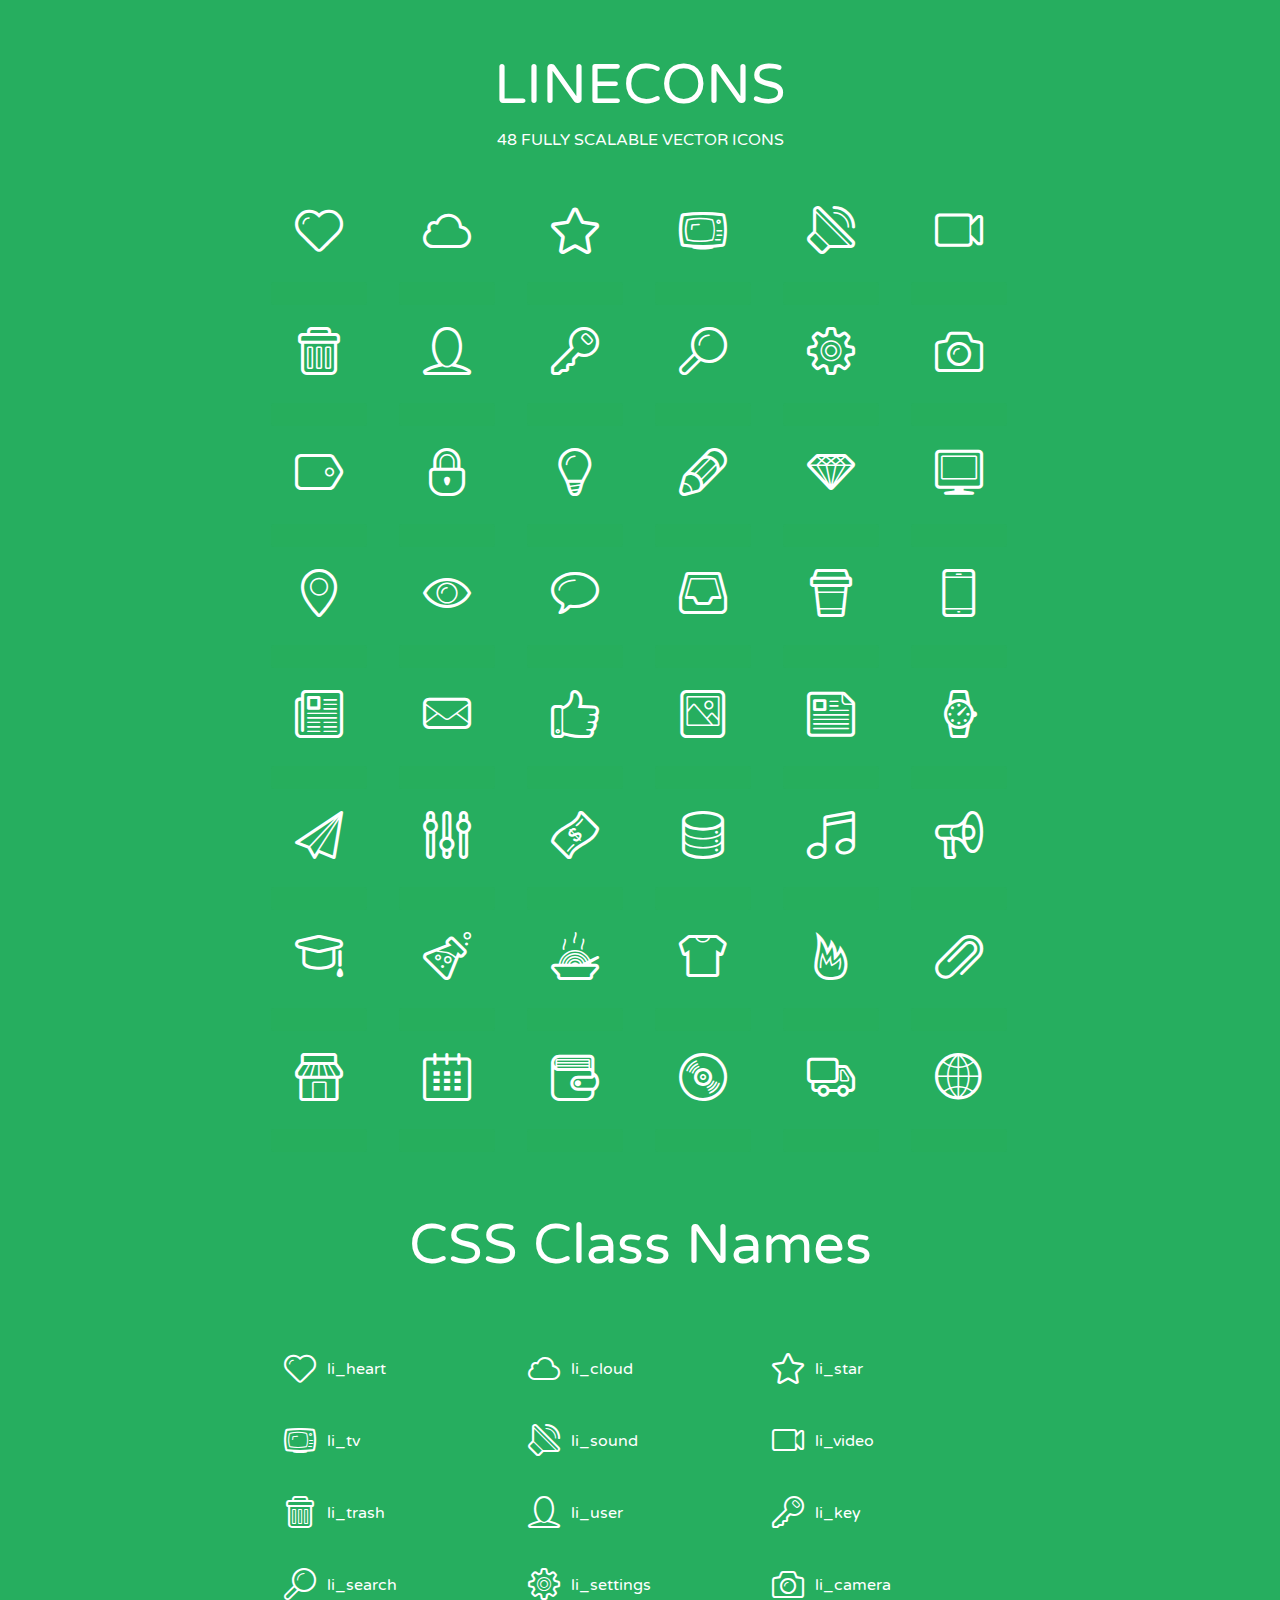
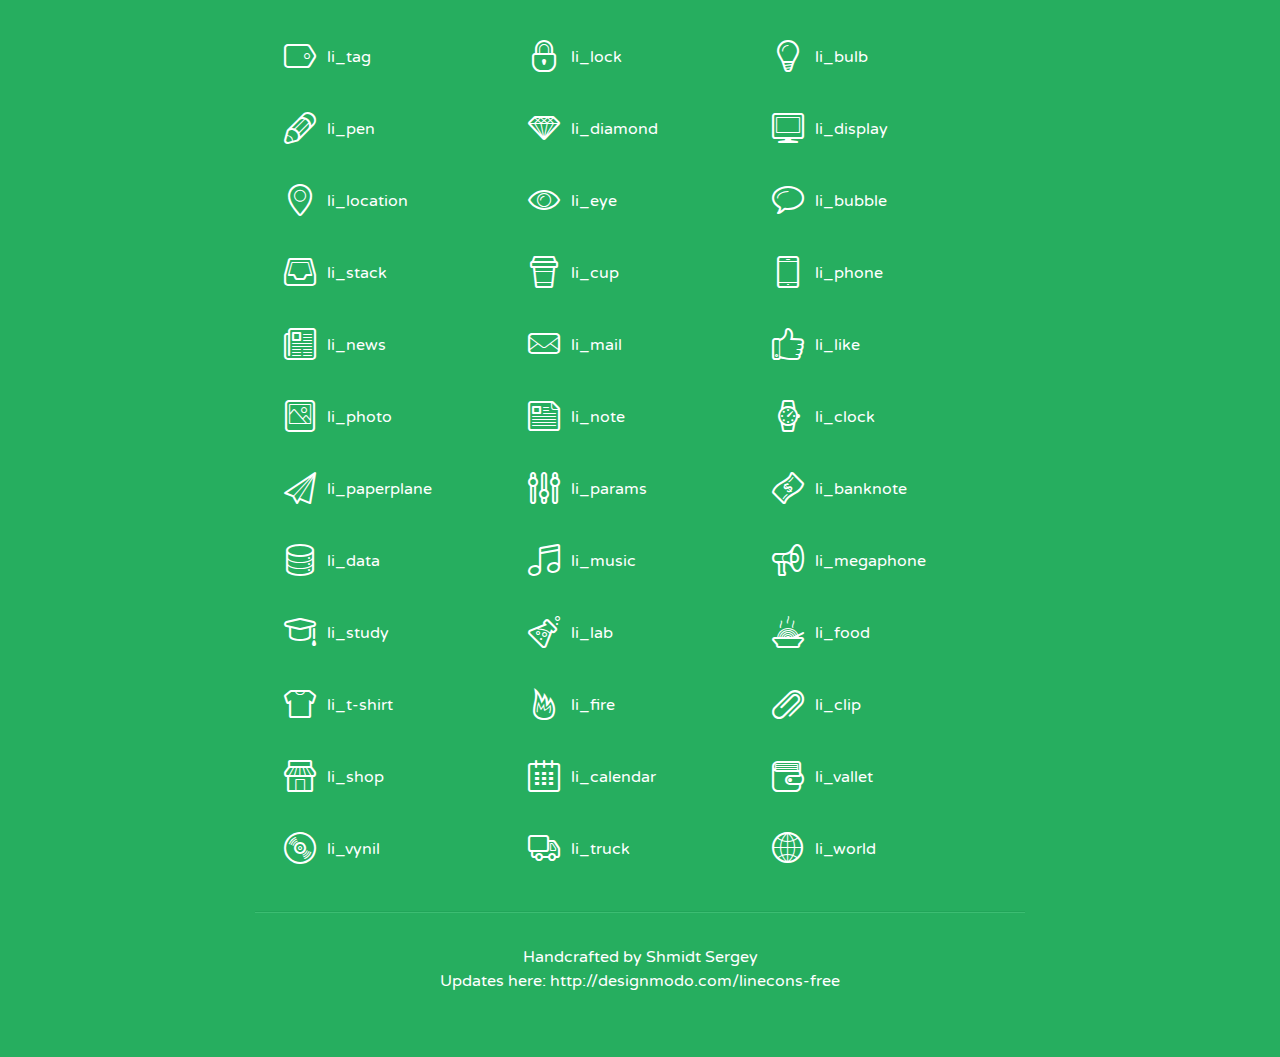
<file: assets/lineicons/index.html>
<!doctype html>
<html>
<head>
<title>LINECONS - 48 Fully Scalable Vector Icons</title>
<link rel="stylesheet" href="style.css" />
<link href='http://fonts.googleapis.com/css?family=Varela+Round' rel='stylesheet' type='text/css'>
<!--[if lte IE 7]><script src="lte-ie7.js"></script><![endif]-->

<!-- 

Thanks http://icomoon.io/app/ for amazing service!

-->


<style>
	section, header, footer {display: block;}
	body {
		font-family: 'Varela Round', sans-serif;
		color: #333333;
		line-height: 1.5;
		font-size: 16px;
		background:#26ae5f;
		color:white;
		-moz-text-shadow: 0 1px 1px rgba(0, 0, 0, 0.21);
		-webkit-text-shadow: 0 1px 1px rgba(0, 0, 0, 0.21);
	}
	* {
		-moz-box-sizing: border-box;
		-webkit-box-sizing: border-box;
		box-sizing: border-box;
		margin: 0;
		padding: 0;
	}
	.glyph {
		float: left;
		text-align: center;
		padding: .5em;
		margin: 0 .5em;
		width: 7em;
		border-radius: .375em;
		top:0;
		position:relative;
		-webkit-transition:0.2s ease-in;
		-o-transition:0.2s ease-in;
		-moz-transition:0.2s ease-in;
		-ie-transition:0.2s ease-in;
		transition:0.2s ease-in;
	}
	.glyph input {
		width: 100%;
		text-align: center;
		font-family: consolas, monospace;
		border-radius:3px;
		border:none;
		padding:4px;
		background:#26AE5C;
		color:#26AE5C;
		-webkit-transition:0.2s ease-in;
		-o-transition:0.2s ease-in;
		-moz-transition:0.2s ease-in;
		-ie-transition:0.2s ease-in;
		transition:0.2s ease-in;
	}
	.glyph:hover input {
		background:#26ae5f;
		padding:4px;
		color:#ffffff;
	}
	.glyph:hover {
		-webkit-transition: all 0.5s ease-out;
		background:#222821;
		color:#fff;
		text-shadow: none;
		-moz-text-shadow: none;
		-webkit-text-shadow: none;
		top:-5px;
		position:relative;
	}
	.glyph input, .mtm {
		margin-top: .75em;
	}
	.w-main {
		width: 770px;
		text-align:center;
	}
	.centered {
		margin-left: auto;
		margin-right: auto;
	}
	.fs1 {
		font-size: 3em;
	}
	header {
		margin: 2em 0;
		padding-bottom: .5em;
	}
	header h1 {
		font-size: 3.5em;
		font-weight: normal;
	}
	.clearfix:before, .clearfix:after { content: ""; display: table; }
	.clearfix:after, .clear { clear: both; }
	footer {
		margin: 2em 0;
		padding: 2em 0;
		border-top: 1px solid rgb(60, 189, 114);
		box-shadow: 0 -1px rgb(33, 165, 89);
	}
	a, a:visited {
		color: #ffffff; text-decoration:none;
	}
	a:hover, a:focus {color: #222821; text-decoration:none;}
	.box1 {
		display: inline-block;
		width: 14em;
		padding: .25em .5em;
		margin: .5em 1em .5em 0;
		text-align:left;
		
	}
	.box1 span { 
		font-size:2em;
		position: relative;
		top: 0.25em;
		margin-right: 0.1em;
	}
</style>
</head>
<body>
	<div class="w-main centered">
	<section class="mtm clearfix" id="glyphs">
	<header>
		<h1>LINECONS</h1>
		<p>48 FULLY SCALABLE VECTOR ICONS</p>
	</header>
	<div class="glyph">
		<div class="fs1" aria-hidden="true" data-icon="&#xe000;"></div>
		<input type="text" readonly="readonly" value="&amp;#xe000;" />
	</div>
	<div class="glyph">
		<div class="fs1" aria-hidden="true" data-icon="&#xe001;"></div>
		<input type="text" readonly="readonly" value="&amp;#xe001;" />
	</div>
	<div class="glyph">
		<div class="fs1" aria-hidden="true" data-icon="&#xe002;"></div>
		<input type="text" readonly="readonly" value="&amp;#xe002;" />
	</div>
	<div class="glyph">
		<div class="fs1" aria-hidden="true" data-icon="&#xe003;"></div>
		<input type="text" readonly="readonly" value="&amp;#xe003;" />
	</div>
	<div class="glyph">
		<div class="fs1" aria-hidden="true" data-icon="&#xe004;"></div>
		<input type="text" readonly="readonly" value="&amp;#xe004;" />
	</div>
	<div class="glyph">
		<div class="fs1" aria-hidden="true" data-icon="&#xe005;"></div>
		<input type="text" readonly="readonly" value="&amp;#xe005;" />
	</div>
	<div class="glyph">
		<div class="fs1" aria-hidden="true" data-icon="&#xe006;"></div>
		<input type="text" readonly="readonly" value="&amp;#xe006;" />
	</div>
	<div class="glyph">
		<div class="fs1" aria-hidden="true" data-icon="&#xe007;"></div>
		<input type="text" readonly="readonly" value="&amp;#xe007;" />
	</div>
	<div class="glyph">
		<div class="fs1" aria-hidden="true" data-icon="&#xe008;"></div>
		<input type="text" readonly="readonly" value="&amp;#xe008;" />
	</div>
	<div class="glyph">
		<div class="fs1" aria-hidden="true" data-icon="&#xe009;"></div>
		<input type="text" readonly="readonly" value="&amp;#xe009;" />
	</div>
	<div class="glyph">
		<div class="fs1" aria-hidden="true" data-icon="&#xe00a;"></div>
		<input type="text" readonly="readonly" value="&amp;#xe00a;" />
	</div>
	<div class="glyph">
		<div class="fs1" aria-hidden="true" data-icon="&#xe00b;"></div>
		<input type="text" readonly="readonly" value="&amp;#xe00b;" />
	</div>
	<div class="glyph">
		<div class="fs1" aria-hidden="true" data-icon="&#xe00c;"></div>
		<input type="text" readonly="readonly" value="&amp;#xe00c;" />
	</div>
	<div class="glyph">
		<div class="fs1" aria-hidden="true" data-icon="&#xe00d;"></div>
		<input type="text" readonly="readonly" value="&amp;#xe00d;" />
	</div>
	<div class="glyph">
		<div class="fs1" aria-hidden="true" data-icon="&#xe00e;"></div>
		<input type="text" readonly="readonly" value="&amp;#xe00e;" />
	</div>
	<div class="glyph">
		<div class="fs1" aria-hidden="true" data-icon="&#xe00f;"></div>
		<input type="text" readonly="readonly" value="&amp;#xe00f;" />
	</div>
	<div class="glyph">
		<div class="fs1" aria-hidden="true" data-icon="&#xe010;"></div>
		<input type="text" readonly="readonly" value="&amp;#xe010;" />
	</div>
	<div class="glyph">
		<div class="fs1" aria-hidden="true" data-icon="&#xe011;"></div>
		<input type="text" readonly="readonly" value="&amp;#xe011;" />
	</div>
	<div class="glyph">
		<div class="fs1" aria-hidden="true" data-icon="&#xe012;"></div>
		<input type="text" readonly="readonly" value="&amp;#xe012;" />
	</div>
	<div class="glyph">
		<div class="fs1" aria-hidden="true" data-icon="&#xe013;"></div>
		<input type="text" readonly="readonly" value="&amp;#xe013;" />
	</div>
	<div class="glyph">
		<div class="fs1" aria-hidden="true" data-icon="&#xe014;"></div>
		<input type="text" readonly="readonly" value="&amp;#xe014;" />
	</div>
	<div class="glyph">
		<div class="fs1" aria-hidden="true" data-icon="&#xe015;"></div>
		<input type="text" readonly="readonly" value="&amp;#xe015;" />
	</div>
	<div class="glyph">
		<div class="fs1" aria-hidden="true" data-icon="&#xe016;"></div>
		<input type="text" readonly="readonly" value="&amp;#xe016;" />
	</div>
	<div class="glyph">
		<div class="fs1" aria-hidden="true" data-icon="&#xe017;"></div>
		<input type="text" readonly="readonly" value="&amp;#xe017;" />
	</div>
	<div class="glyph">
		<div class="fs1" aria-hidden="true" data-icon="&#xe018;"></div>
		<input type="text" readonly="readonly" value="&amp;#xe018;" />
	</div>
	<div class="glyph">
		<div class="fs1" aria-hidden="true" data-icon="&#xe019;"></div>
		<input type="text" readonly="readonly" value="&amp;#xe019;" />
	</div>
	<div class="glyph">
		<div class="fs1" aria-hidden="true" data-icon="&#xe01a;"></div>
		<input type="text" readonly="readonly" value="&amp;#xe01a;" />
	</div>
	<div class="glyph">
		<div class="fs1" aria-hidden="true" data-icon="&#xe01b;"></div>
		<input type="text" readonly="readonly" value="&amp;#xe01b;" />
	</div>
	<div class="glyph">
		<div class="fs1" aria-hidden="true" data-icon="&#xe01c;"></div>
		<input type="text" readonly="readonly" value="&amp;#xe01c;" />
	</div>
	<div class="glyph">
		<div class="fs1" aria-hidden="true" data-icon="&#xe01d;"></div>
		<input type="text" readonly="readonly" value="&amp;#xe01d;" />
	</div>
	<div class="glyph">
		<div class="fs1" aria-hidden="true" data-icon="&#xe01e;"></div>
		<input type="text" readonly="readonly" value="&amp;#xe01e;" />
	</div>
	<div class="glyph">
		<div class="fs1" aria-hidden="true" data-icon="&#xe01f;"></div>
		<input type="text" readonly="readonly" value="&amp;#xe01f;" />
	</div>
	<div class="glyph">
		<div class="fs1" aria-hidden="true" data-icon="&#xe020;"></div>
		<input type="text" readonly="readonly" value="&amp;#xe020;" />
	</div>
	<div class="glyph">
		<div class="fs1" aria-hidden="true" data-icon="&#xe021;"></div>
		<input type="text" readonly="readonly" value="&amp;#xe021;" />
	</div>
	<div class="glyph">
		<div class="fs1" aria-hidden="true" data-icon="&#xe022;"></div>
		<input type="text" readonly="readonly" value="&amp;#xe022;" />
	</div>
	<div class="glyph">
		<div class="fs1" aria-hidden="true" data-icon="&#xe023;"></div>
		<input type="text" readonly="readonly" value="&amp;#xe023;" />
	</div>
	<div class="glyph">
		<div class="fs1" aria-hidden="true" data-icon="&#xe024;"></div>
		<input type="text" readonly="readonly" value="&amp;#xe024;" />
	</div>
	<div class="glyph">
		<div class="fs1" aria-hidden="true" data-icon="&#xe025;"></div>
		<input type="text" readonly="readonly" value="&amp;#xe025;" />
	</div>
	<div class="glyph">
		<div class="fs1" aria-hidden="true" data-icon="&#xe026;"></div>
		<input type="text" readonly="readonly" value="&amp;#xe026;" />
	</div>
	<div class="glyph">
		<div class="fs1" aria-hidden="true" data-icon="&#xe027;"></div>
		<input type="text" readonly="readonly" value="&amp;#xe027;" />
	</div>
	<div class="glyph">
		<div class="fs1" aria-hidden="true" data-icon="&#xe028;"></div>
		<input type="text" readonly="readonly" value="&amp;#xe028;" />
	</div>
	<div class="glyph">
		<div class="fs1" aria-hidden="true" data-icon="&#xe029;"></div>
		<input type="text" readonly="readonly" value="&amp;#xe029;" />
	</div>
	<div class="glyph">
		<div class="fs1" aria-hidden="true" data-icon="&#xe02a;"></div>
		<input type="text" readonly="readonly" value="&amp;#xe02a;" />
	</div>
	<div class="glyph">
		<div class="fs1" aria-hidden="true" data-icon="&#xe02b;"></div>
		<input type="text" readonly="readonly" value="&amp;#xe02b;" />
	</div>
	<div class="glyph">
		<div class="fs1" aria-hidden="true" data-icon="&#xe02c;"></div>
		<input type="text" readonly="readonly" value="&amp;#xe02c;" />
	</div>
	<div class="glyph">
		<div class="fs1" aria-hidden="true" data-icon="&#xe02d;"></div>
		<input type="text" readonly="readonly" value="&amp;#xe02d;" />
	</div>
	<div class="glyph">
		<div class="fs1" aria-hidden="true" data-icon="&#xe02e;"></div>
		<input type="text" readonly="readonly" value="&amp;#xe02e;" />
	</div>
	<div class="glyph">
		<div class="fs1" aria-hidden="true" data-icon="&#xe02f;"></div>
		<input type="text" readonly="readonly" value="&amp;#xe02f;" />
	</div>
	</section>
	<div class="clear"></div>
	<section class="mtm clearfix" id="glyphs">
	<header>
		<h1>CSS Class Names</h1>
	</header>
	<span class="box1">
		<span aria-hidden="true" class="li_heart"></span>
		&nbsp;li_heart
	</span>
	<span class="box1">
		<span aria-hidden="true" class="li_cloud"></span>
		&nbsp;li_cloud
	</span>
	<span class="box1">
		<span aria-hidden="true" class="li_star"></span>
		&nbsp;li_star
	</span>
	<span class="box1">
		<span aria-hidden="true" class="li_tv"></span>
		&nbsp;li_tv
	</span>
	<span class="box1">
		<span aria-hidden="true" class="li_sound"></span>
		&nbsp;li_sound
	</span>
	<span class="box1">
		<span aria-hidden="true" class="li_video"></span>
		&nbsp;li_video
	</span>
	<span class="box1">
		<span aria-hidden="true" class="li_trash"></span>
		&nbsp;li_trash
	</span>
	<span class="box1">
		<span aria-hidden="true" class="li_user"></span>
		&nbsp;li_user
	</span>
	<span class="box1">
		<span aria-hidden="true" class="li_key"></span>
		&nbsp;li_key
	</span>
	<span class="box1">
		<span aria-hidden="true" class="li_search"></span>
		&nbsp;li_search
	</span>
	<span class="box1">
		<span aria-hidden="true" class="li_settings"></span>
		&nbsp;li_settings
	</span>
	<span class="box1">
		<span aria-hidden="true" class="li_camera"></span>
		&nbsp;li_camera
	</span>
	<span class="box1">
		<span aria-hidden="true" class="li_tag"></span>
		&nbsp;li_tag
	</span>
	<span class="box1">
		<span aria-hidden="true" class="li_lock"></span>
		&nbsp;li_lock
	</span>
	<span class="box1">
		<span aria-hidden="true" class="li_bulb"></span>
		&nbsp;li_bulb
	</span>
	<span class="box1">
		<span aria-hidden="true" class="li_pen"></span>
		&nbsp;li_pen
	</span>
	<span class="box1">
		<span aria-hidden="true" class="li_diamond"></span>
		&nbsp;li_diamond
	</span>
	<span class="box1">
		<span aria-hidden="true" class="li_display"></span>
		&nbsp;li_display
	</span>
	<span class="box1">
		<span aria-hidden="true" class="li_location"></span>
		&nbsp;li_location
	</span>
	<span class="box1">
		<span aria-hidden="true" class="li_eye"></span>
		&nbsp;li_eye
	</span>
	<span class="box1">
		<span aria-hidden="true" class="li_bubble"></span>
		&nbsp;li_bubble
	</span>
	<span class="box1">
		<span aria-hidden="true" class="li_stack"></span>
		&nbsp;li_stack
	</span>
	<span class="box1">
		<span aria-hidden="true" class="li_cup"></span>
		&nbsp;li_cup
	</span>
	<span class="box1">
		<span aria-hidden="true" class="li_phone"></span>
		&nbsp;li_phone
	</span>
	<span class="box1">
		<span aria-hidden="true" class="li_news"></span>
		&nbsp;li_news
	</span>
	<span class="box1">
		<span aria-hidden="true" class="li_mail"></span>
		&nbsp;li_mail
	</span>
	<span class="box1">
		<span aria-hidden="true" class="li_like"></span>
		&nbsp;li_like
	</span>
	<span class="box1">
		<span aria-hidden="true" class="li_photo"></span>
		&nbsp;li_photo
	</span>
	<span class="box1">
		<span aria-hidden="true" class="li_note"></span>
		&nbsp;li_note
	</span>
	<span class="box1">
		<span aria-hidden="true" class="li_clock"></span>
		&nbsp;li_clock
	</span>
	<span class="box1">
		<span aria-hidden="true" class="li_paperplane"></span>
		&nbsp;li_paperplane
	</span>
	<span class="box1">
		<span aria-hidden="true" class="li_params"></span>
		&nbsp;li_params
	</span>
	<span class="box1">
		<span aria-hidden="true" class="li_banknote"></span>
		&nbsp;li_banknote
	</span>
	<span class="box1">
		<span aria-hidden="true" class="li_data"></span>
		&nbsp;li_data
	</span>
	<span class="box1">
		<span aria-hidden="true" class="li_music"></span>
		&nbsp;li_music
	</span>
	<span class="box1">
		<span aria-hidden="true" class="li_megaphone"></span>
		&nbsp;li_megaphone
	</span>
	<span class="box1">
		<span aria-hidden="true" class="li_study"></span>
		&nbsp;li_study
	</span>
	<span class="box1">
		<span aria-hidden="true" class="li_lab"></span>
		&nbsp;li_lab
	</span>
	<span class="box1">
		<span aria-hidden="true" class="li_food"></span>
		&nbsp;li_food
	</span>
	<span class="box1">
		<span aria-hidden="true" class="li_t-shirt"></span>
		&nbsp;li_t-shirt
	</span>
	<span class="box1">
		<span aria-hidden="true" class="li_fire"></span>
		&nbsp;li_fire
	</span>
	<span class="box1">
		<span aria-hidden="true" class="li_clip"></span>
		&nbsp;li_clip
	</span>
	<span class="box1">
		<span aria-hidden="true" class="li_shop"></span>
		&nbsp;li_shop
	</span>
	<span class="box1">
		<span aria-hidden="true" class="li_calendar"></span>
		&nbsp;li_calendar
	</span>
	<span class="box1">
		<span aria-hidden="true" class="li_vallet"></span>
		&nbsp;li_vallet
	</span>
	<span class="box1">
		<span aria-hidden="true" class="li_vynil"></span>
		&nbsp;li_vynil
	</span>
	<span class="box1">
		<span aria-hidden="true" class="li_truck"></span>
		&nbsp;li_truck
	</span>
	<span class="box1">
		<span aria-hidden="true" class="li_world"></span>
		&nbsp;li_world
	</span>
	</section>
	<footer>
		<p>Handcrafted by <a href="http://shmidt.in">Shmidt Sergey</a></p>
		<p>Updates here: <a href="http://designmodo.com/linecons-free">http://designmodo.com/linecons-free</a></p>
	</footer>
	</div>
	<script>
	document.getElementById("glyphs").addEventListener("click", function(e) {
		var target = e.target;
		if (target.tagName === "INPUT") {
			target.select();
		}
	});
	</script>
</body>
</html>
</file>
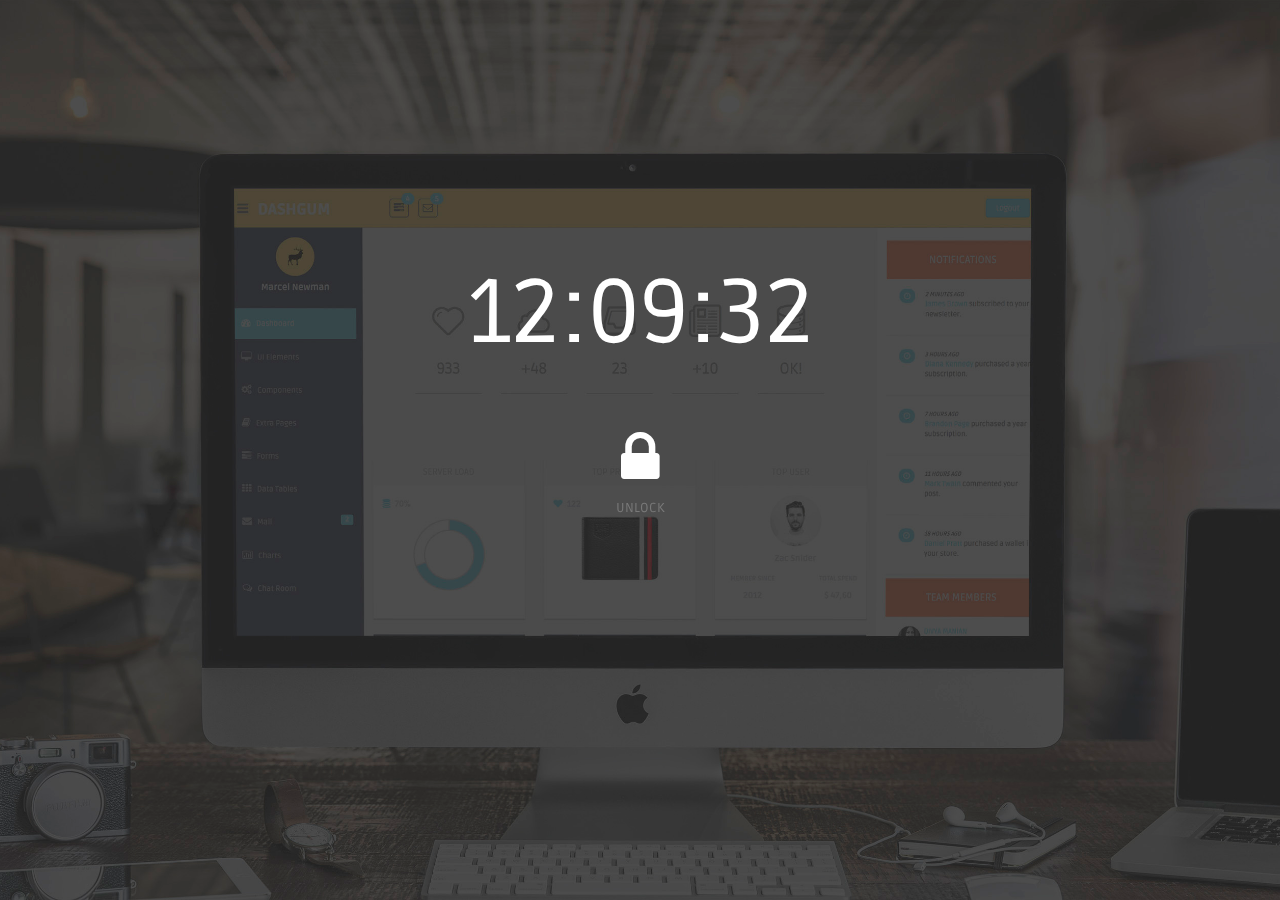
<file: lock_screen.html>
<!DOCTYPE html>
<html lang="en">
  <head>
    <meta charset="utf-8">
    <meta name="viewport" content="width=device-width, initial-scale=1.0">
    <meta name="description" content="">
    <meta name="author" content="Dashboard">
    <meta name="keyword" content="Dashboard, Bootstrap, Admin, Template, Theme, Responsive, Fluid, Retina">

    <title>DASHGUM - Bootstrap Admin Template</title>

    <!-- Bootstrap core CSS -->
    <link href="assets/css/bootstrap.css" rel="stylesheet">
    <!--external css-->
    <link href="assets/font-awesome/css/font-awesome.css" rel="stylesheet" />
        
    <!-- Custom styles for this template -->
    <link href="assets/css/style.css" rel="stylesheet">
    <link href="assets/css/style-responsive.css" rel="stylesheet">

    <!-- HTML5 shim and Respond.js IE8 support of HTML5 elements and media queries -->
    <!--[if lt IE 9]>
      <script src="https://oss.maxcdn.com/libs/html5shiv/3.7.0/html5shiv.js"></script>
      <script src="https://oss.maxcdn.com/libs/respond.js/1.4.2/respond.min.js"></script>
    <![endif]-->
  </head>

  <body onload="getTime()">

      <!-- **********************************************************************************************************************************************************
      MAIN CONTENT
      *********************************************************************************************************************************************************** -->

	  	<div class="container">
	  	
	  		<div id="showtime"></div>
	  			<div class="col-lg-4 col-lg-offset-4">
	  				<div class="lock-screen">
		  				<h2><a data-toggle="modal" href="#myModal"><i class="fa fa-lock"></i></a></h2>
		  				<p>UNLOCK</p>
		  				
				          <!-- Modal -->
				          <div aria-hidden="true" aria-labelledby="myModalLabel" role="dialog" tabindex="-1" id="myModal" class="modal fade">
				              <div class="modal-dialog">
				                  <div class="modal-content">
				                      <div class="modal-header">
				                          <button type="button" class="close" data-dismiss="modal" aria-hidden="true">&times;</button>
				                          <h4 class="modal-title">Welcome Back</h4>
				                      </div>
				                      <div class="modal-body">
				                          <p class="centered"><img class="img-circle" width="80" src="assets/img/ui-sam.jpg"></p>
				                          <input type="password" name="password" placeholder="Password" autocomplete="off" class="form-control placeholder-no-fix">
				
				                      </div>
				                      <div class="modal-footer centered">
				                          <button data-dismiss="modal" class="btn btn-theme04" type="button">Cancel</button>
				                          <button class="btn btn-theme03" type="button">Login</button>
				                      </div>
				                  </div>
				              </div>
				          </div>
				          <!-- modal -->
		  				
		  				
	  				</div><! --/lock-screen -->
	  			</div><!-- /col-lg-4 -->
	  	
	  	</div><!-- /container -->

    <!-- js placed at the end of the document so the pages load faster -->
    <script src="assets/js/jquery.js"></script>
    <script src="assets/js/bootstrap.min.js"></script>

    <!--BACKSTRETCH-->
    <!-- You can use an image of whatever size. This script will stretch to fit in any screen size.-->
    <script type="text/javascript" src="assets/js/jquery.backstretch.min.js"></script>
    <script>
        $.backstretch("assets/img/login-bg.jpg", {speed: 500});
    </script>

    <script>
        function getTime()
        {
            var today=new Date();
            var h=today.getHours();
            var m=today.getMinutes();
            var s=today.getSeconds();
            // add a zero in front of numbers<10
            m=checkTime(m);
            s=checkTime(s);
            document.getElementById('showtime').innerHTML=h+":"+m+":"+s;
            t=setTimeout(function(){getTime()},500);
        }

        function checkTime(i)
        {
            if (i<10)
            {
                i="0" + i;
            }
            return i;
        }
    </script>

  </body>
</html>
</file>
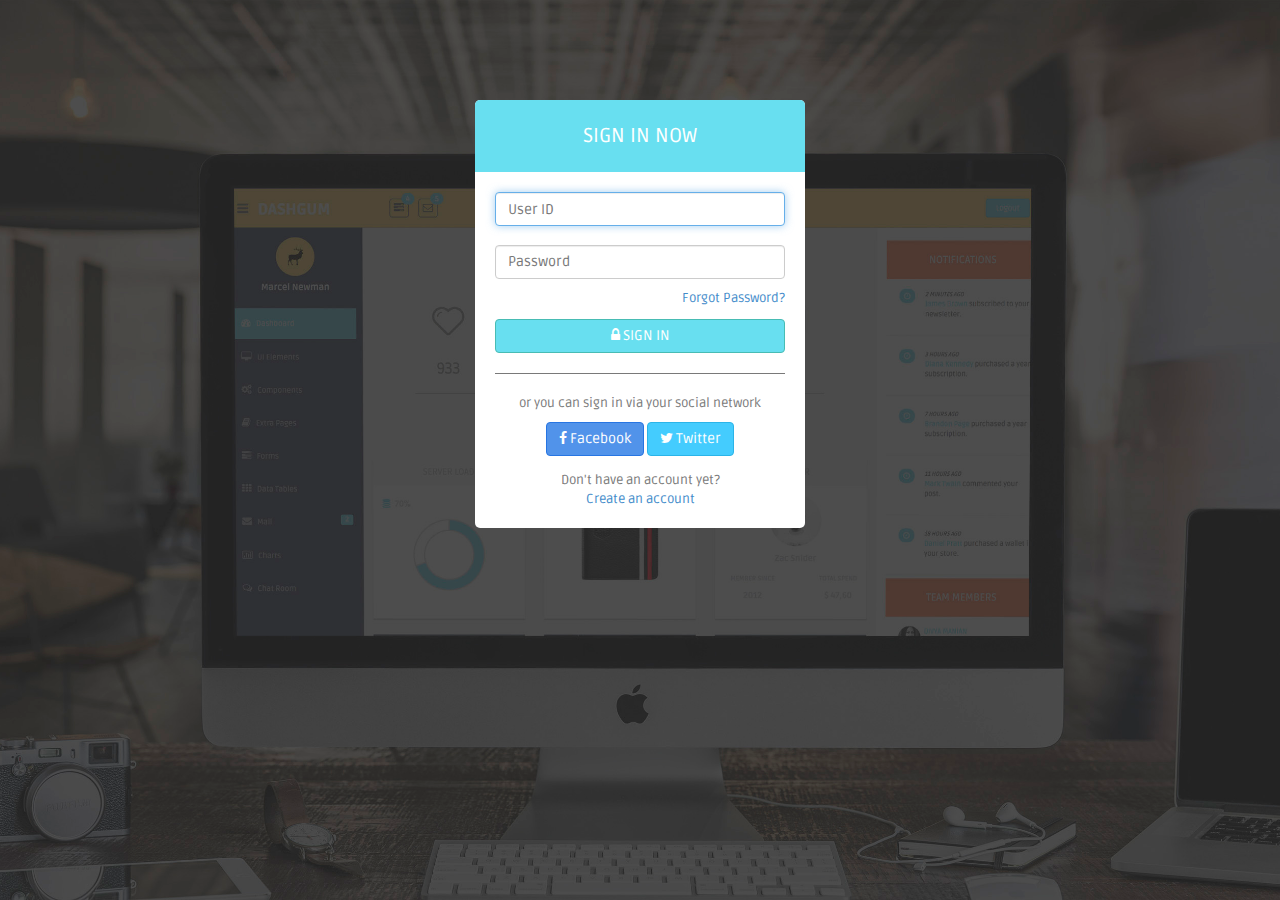
<file: login.html>
<!DOCTYPE html>
<html lang="en">
  <head>
    <meta charset="utf-8">
    <meta name="viewport" content="width=device-width, initial-scale=1.0">
    <meta name="description" content="">
    <meta name="author" content="Dashboard">
    <meta name="keyword" content="Dashboard, Bootstrap, Admin, Template, Theme, Responsive, Fluid, Retina">

    <title>DASHGUM - Bootstrap Admin Template</title>

    <!-- Bootstrap core CSS -->
    <link href="assets/css/bootstrap.css" rel="stylesheet">
    <!--external css-->
    <link href="assets/font-awesome/css/font-awesome.css" rel="stylesheet" />
        
    <!-- Custom styles for this template -->
    <link href="assets/css/style.css" rel="stylesheet">
    <link href="assets/css/style-responsive.css" rel="stylesheet">

    <!-- HTML5 shim and Respond.js IE8 support of HTML5 elements and media queries -->
    <!--[if lt IE 9]>
      <script src="https://oss.maxcdn.com/libs/html5shiv/3.7.0/html5shiv.js"></script>
      <script src="https://oss.maxcdn.com/libs/respond.js/1.4.2/respond.min.js"></script>
    <![endif]-->
  </head>

  <body>

      <!-- **********************************************************************************************************************************************************
      MAIN CONTENT
      *********************************************************************************************************************************************************** -->

	  <div id="login-page">
	  	<div class="container">
	  	
		      <form class="form-login" action="index.html">
		        <h2 class="form-login-heading">sign in now</h2>
		        <div class="login-wrap">
		            <input type="text" class="form-control" placeholder="User ID" autofocus>
		            <br>
		            <input type="password" class="form-control" placeholder="Password">
		            <label class="checkbox">
		                <span class="pull-right">
		                    <a data-toggle="modal" href="login.html#myModal"> Forgot Password?</a>
		
		                </span>
		            </label>
		            <button class="btn btn-theme btn-block" href="index.html" type="submit"><i class="fa fa-lock"></i> SIGN IN</button>
		            <hr>
		            
		            <div class="login-social-link centered">
		            <p>or you can sign in via your social network</p>
		                <button class="btn btn-facebook" type="submit"><i class="fa fa-facebook"></i> Facebook</button>
		                <button class="btn btn-twitter" type="submit"><i class="fa fa-twitter"></i> Twitter</button>
		            </div>
		            <div class="registration">
		                Don't have an account yet?<br/>
		                <a class="" href="#">
		                    Create an account
		                </a>
		            </div>
		
		        </div>
		
		          <!-- Modal -->
		          <div aria-hidden="true" aria-labelledby="myModalLabel" role="dialog" tabindex="-1" id="myModal" class="modal fade">
		              <div class="modal-dialog">
		                  <div class="modal-content">
		                      <div class="modal-header">
		                          <button type="button" class="close" data-dismiss="modal" aria-hidden="true">&times;</button>
		                          <h4 class="modal-title">Forgot Password ?</h4>
		                      </div>
		                      <div class="modal-body">
		                          <p>Enter your e-mail address below to reset your password.</p>
		                          <input type="text" name="email" placeholder="Email" autocomplete="off" class="form-control placeholder-no-fix">
		
		                      </div>
		                      <div class="modal-footer">
		                          <button data-dismiss="modal" class="btn btn-default" type="button">Cancel</button>
		                          <button class="btn btn-theme" type="button">Submit</button>
		                      </div>
		                  </div>
		              </div>
		          </div>
		          <!-- modal -->
		
		      </form>	  	
	  	
	  	</div>
	  </div>

    <!-- js placed at the end of the document so the pages load faster -->
    <script src="assets/js/jquery.js"></script>
    <script src="assets/js/bootstrap.min.js"></script>

    <!--BACKSTRETCH-->
    <!-- You can use an image of whatever size. This script will stretch to fit in any screen size.-->
    <script type="text/javascript" src="assets/js/jquery.backstretch.min.js"></script>
    <script>
        $.backstretch("assets/img/login-bg.jpg", {speed: 500});
    </script>


  </body>
</html>
</file>
<file: assets/lineicons/style.css>
@font-face {
	font-family: 'linecons';
	src:url('fonts/linecons.eot');
}
@font-face {
	font-family: 'linecons';
	src: url([data-uri]) format('svg'),
		 url([data-uri]) format('truetype');
	font-weight: normal;
	font-style: normal;
}

/* Use the following CSS code if you want to use data attributes for inserting your icons */
[data-icon]:before {
	font-family: 'linecons';
	content: attr(data-icon);
	speak: none;
	font-weight: normal;
	line-height: 1;
	-webkit-font-smoothing: antialiased;
}

/* Use the following CSS code if you want to have a class per icon */
[class^="li_"]:before, [class*=" li_"]:before {
	font-family: 'linecons';
	font-style: normal;
	speak: none;
	font-weight: normal;
	line-height: 1;
	-webkit-font-smoothing: antialiased;
}
.li_heart:before {
	content: "\e000";
}
.li_cloud:before {
	content: "\e001";
}
.li_star:before {
	content: "\e002";
}
.li_tv:before {
	content: "\e003";
}
.li_sound:before {
	content: "\e004";
}
.li_video:before {
	content: "\e005";
}
.li_trash:before {
	content: "\e006";
}
.li_user:before {
	content: "\e007";
}
.li_key:before {
	content: "\e008";
}
.li_search:before {
	content: "\e009";
}
.li_settings:before {
	content: "\e00a";
}
.li_camera:before {
	content: "\e00b";
}
.li_tag:before {
	content: "\e00c";
}
.li_lock:before {
	content: "\e00d";
}
.li_bulb:before {
	content: "\e00e";
}
.li_pen:before {
	content: "\e00f";
}
.li_diamond:before {
	content: "\e010";
}
.li_display:before {
	content: "\e011";
}
.li_location:before {
	content: "\e012";
}
.li_eye:before {
	content: "\e013";
}
.li_bubble:before {
	content: "\e014";
}
.li_stack:before {
	content: "\e015";
}
.li_cup:before {
	content: "\e016";
}
.li_phone:before {
	content: "\e017";
}
.li_news:before {
	content: "\e018";
}
.li_mail:before {
	content: "\e019";
}
.li_like:before {
	content: "\e01a";
}
.li_photo:before {
	content: "\e01b";
}
.li_note:before {
	content: "\e01c";
}
.li_clock:before {
	content: "\e01d";
}
.li_paperplane:before {
	content: "\e01e";
}
.li_params:before {
	content: "\e01f";
}
.li_banknote:before {
	content: "\e020";
}
.li_data:before {
	content: "\e021";
}
.li_music:before {
	content: "\e022";
}
.li_megaphone:before {
	content: "\e023";
}
.li_study:before {
	content: "\e024";
}
.li_lab:before {
	content: "\e025";
}
.li_food:before {
	content: "\e026";
}
.li_t-shirt:before {
	content: "\e027";
}
.li_fire:before {
	content: "\e028";
}
.li_clip:before {
	content: "\e029";
}
.li_shop:before {
	content: "\e02a";
}
.li_calendar:before {
	content: "\e02b";
}
.li_vallet:before {
	content: "\e02c";
}
.li_vynil:before {
	content: "\e02d";
}
.li_truck:before {
	content: "\e02e";
}
.li_world:before {
	content: "\e02f";
}
</file>
<file: assets/css/style-responsive.css>
@media (min-width: 980px) {
    /*-----*/
    .custom-bar-chart {
        margin-bottom: 40px;
    }

}

@media (min-width: 768px) and (max-width: 979px) {

    /*-----*/
    .custom-bar-chart {
        margin-bottom: 40px;
    }

    /*chat room*/


}

@media (max-width: 768px) {

    .header {
        position: absolute;
    }

    /*sidebar*/

    #sidebar {
        height: auto;
        overflow: hidden;
        position: absolute;
        width: 100%;
        z-index: 1001;
    }


    /* body container */
    #main-content {
        margin: 0px!important;
        position: none !important;
    }

    #sidebar > ul > li > a > span {
        line-height: 35px;
    }

    #sidebar > ul > li {
        margin: 0 10px 5px 10px;
    }
    #sidebar > ul > li > a {
        height:35px;
        line-height:35px;
        padding: 0 10px;
        text-align: left;
    }
    #sidebar > ul > li > a i{
        /*display: none !important;*/
    }

    #sidebar ul > li > a .arrow, #sidebar > ul > li > a .arrow.open {
        margin-right: 10px;
        margin-top: 15px;
    }

    #sidebar ul > li.active > a .arrow, #sidebar ul > li > a:hover .arrow, #sidebar ul > li > a:focus .arrow,
    #sidebar > ul > li.active > a .arrow.open, #sidebar > ul > li > a:hover .arrow.open, #sidebar > ul > li > a:focus .arrow.open{
        margin-top: 15px;
    }

    #sidebar > ul > li > a, #sidebar > ul > li > ul.sub > li {
        width: 100%;
    }
    #sidebar > ul > li > ul.sub > li > a {
        background: transparent !important ;
    }
    #sidebar > ul > li > ul.sub > li > a:hover {
        
    }


    /* sidebar */
    #sidebar {
        margin: 0px !important;
    }

    /* sidebar collabler */
    #sidebar .btn-navbar.collapsed .arrow {
        display: none;
    }

    #sidebar .btn-navbar .arrow {
        position: absolute;
        right: 35px;
        width: 0;
        height: 0;
        top:48px;
        border-bottom: 15px solid #282e36;
        border-left: 15px solid transparent;
        border-right: 15px solid transparent;
    }


    /*---------*/

    .modal-footer .btn {
        margin-bottom: 0px !important;
    }

    .btn {
        margin-bottom: 5px;
    }


    /* full calendar fix */
    .fc-header-right {
        left:25px;
        position: absolute;
    }

    .fc-header-left .fc-button {
        margin: 0px !important;
        top: -10px !important;
    }

    .fc-header-right .fc-button {
        margin: 0px !important;
        top: -50px !important;
    }

    .fc-state-active, .fc-state-active .fc-button-inner, .fc-state-hover, .fc-state-hover .fc-button-inner {
        background: none !important;
        color: #FFFFFF !important;
    }

    .fc-state-default, .fc-state-default .fc-button-inner {
        background: none !important;
    }

    .fc-button {
        border: none !important;
        margin-right: 2px;
    }

    .fc-view {
        top: 0px !important;
    }

    .fc-button .fc-button-inner {
        margin: 0px !important;
        padding: 2px !important;
        border: none !important;
        margin-right: 2px !important;
        background-color: #fafafa !important;
        background-image: -moz-linear-gradient(top, #fafafa, #efefef) !important;
        background-image: -webkit-gradient(linear, 0 0, 0 100%, from(#fafafa), to(#efefef)) !important;
        background-image: -webkit-linear-gradient(top, #fafafa, #efefef) !important;
        background-image: -o-linear-gradient(top, #fafafa, #efefef) !important;
        background-image: linear-gradient(to bottom, #fafafa, #efefef) !important;
        filter: progid:dximagetransform.microsoft.gradient(startColorstr='#fafafa', endColorstr='#efefef', GradientType=0) !important;
        -webkit-box-shadow: 0 1px 0px rgba(255, 255, 255, .8) !important;
        -moz-box-shadow: 0 1px 0px rgba(255, 255, 255, .8) !important;
        box-shadow: 0 1px 0px rgba(255, 255, 255, .8) !important;
        -webkit-border-radius: 3px !important;
        -moz-border-radius: 3px !important;
        border-radius: 3px !important;
        color: #646464 !important;
        border: 1px solid #ddd !important;
        text-shadow: 0 1px 0px rgba(255, 255, 255, .6) !important;
        text-align: center;
    }

    .fc-button.fc-state-disabled .fc-button-inner {
        color: #bcbbbb !important;
    }

    .fc-button.fc-state-active .fc-button-inner {
        background-color: #e5e4e4 !important;
        background-image: -moz-linear-gradient(top, #e5e4e4, #dddcdc) !important;
        background-image: -webkit-gradient(linear, 0 0, 0 100%, from(#e5e4e4), to(#dddcdc)) !important;
        background-image: -webkit-linear-gradient(top, #e5e4e4, #dddcdc) !important;
        background-image: -o-linear-gradient(top, #e5e4e4, #dddcdc) !important;
        background-image: linear-gradient(to bottom, #e5e4e4, #dddcdc) !important;
        filter: progid:dximagetransform.microsoft.gradient(startColorstr='#e5e4e4', endColorstr='#dddcdc', GradientType=0) !important;
    }

    .fc-content {
        margin-top: 50px;
    }

    .fc-header-title h2 {
        line-height: 40px !important;
        font-size: 12px !important;
    }

    .fc-header {
        margin-bottom:0px !important;
    }

    /*--*/

    /*.chart-position {*/
        /*margin-top: 0px;*/
    /*}*/

    .stepy-titles li {
        margin: 10px 3px;
    }

    /*-----*/
    .custom-bar-chart {
        margin-bottom: 40px;
    }

    /*menu icon plus minus*/
    .dcjq-icon {
        top: 10px;
    }
    ul.sidebar-menu li ul.sub li a {
        padding: 0;
    }

    /*---*/

    .img-responsive {
        width: 100%;
    }

}



@media (max-width: 480px) {

    .notify-row, .search, .dont-show , .inbox-head .sr-input, .inbox-head .sr-btn{
        display: none;
    }

    #top_menu .nav > li, ul.top-menu > li {
        float: right;
    }
    .hidden-phone {
        display: none !important;
    }

    .chart-position {
       margin-top: 0px;
     }

    .navbar-inverse .navbar-toggle:hover, .navbar-inverse .navbar-toggle:focus {
        background-color: #ccc;
        border-color:#ccc ;
    }

}

@media (max-width:320px) {
    .login-social-link a {
        padding: 15px 17px !important;
    }

    .notify-row, .search, .dont-show, .inbox-head .sr-input, .inbox-head .sr-btn {
        display: none;
    }

    #top_menu .nav > li, ul.top-menu > li {
        float: right;
    }

    .hidden-phone {
        display: none !important;
    }

    .chart-position {
        margin-top: 0px;
    }

    .lock-wrapper {
        margin: 10% auto;
        max-width: 310px;
    }
    .lock-input {
        width: 82%;
    }

    .cmt-form {
        display: inline-block;
        width: 75%;
    }

}
</file>
<file: assets/css/style.css>
/*
Template Name: DASHGUM FREE - Bootstrap 3.2 Admin Theme
Template Version: 1.0
Author: Carlos Alvarez
Website: http://blacktie.co
Premium: http://www.gridgum.com
*/

/* Import fonts */
@import url(http://fonts.googleapis.com/css?family=Ruda:400,700,900);

/* BASIC THEME CONFIGURATION */
body {
    color: #797979;
	background: #f2f2f2;
    font-family: 'Ruda', sans-serif;
    padding: 0px !important;
    margin: 0px !important;
    font-size:13px;
}

ul li {
    list-style: none;
}

a, a:hover, a:focus {
    text-decoration: none;
    outline: none;
}
::selection {

    background: #68dff0;
    color: #fff;
}
::-moz-selection {
    background: #68dff0;
    color: #fff;
}

#container {
    width: 100%;
    height: 100%;
}

/* Bootstrap Modifications */
.modal-header {
	background: #68dff0;
}

.modal-title {
	color: white;
}

.btn-round {
	border-radius: 20px;
	-webkit-border-radius: 20px;
}

.accordion-heading .accordion-toggle {
	display: block;
	cursor: pointer;
	border-top: 1px solid #F5F5F5;
	padding: 5px 0px;
	line-height: 28.75px;
	text-transform: uppercase;
	color: #1a1a1a;
	background-color: #ffffff;
	outline: none !important;
	text-decoration: none;
}	



/*Theme Backgrounds*/

.bg-theme {
	background-color: #68dff0;
}

.bg-theme02 {
	background-color: #ac92ec;
}

.bg-theme03 {
  background-color: #48cfad;
}

.bg-theme04 {
  background-color: #ed5565;
}
/*Theme Buttons*/

.btn-theme {
  color: #fff;
  background-color: #68dff0;
  border-color: #48bcb4;
}
.btn-theme:hover,
.btn-theme:focus,
.btn-theme:active,
.btn-theme.active,
.open .dropdown-toggle.btn-theme {
  color: #fff;
  background-color: #48bcb4;
  border-color: #48bcb4;
}

.btn-theme02 {
  color: #fff;
  background-color: #ac92ec;
  border-color: #967adc;
}
.btn-theme02:hover,
.btn-theme02:focus,
.btn-theme02:active,
.btn-theme02.active,
.open .dropdown-toggle.btn-theme02 {
  color: #fff;
  background-color: #967adc;
  border-color: #967adc;
}

.btn-theme03 {
  color: #fff;
  background-color: #48cfad;
  border-color: #37bc9b;
}
.btn-theme03:hover,
.btn-theme03:focus,
.btn-theme03:active,
.btn-theme03.active,
.open .dropdown-toggle.btn-theme03 {
  color: #fff;
  background-color: #37bc9b;
  border-color: #37bc9b;
}

.btn-theme04 {
  color: #fff;
  background-color: #ed5565;
  border-color: #da4453;
}
.btn-theme04:hover,
.btn-theme04:focus,
.btn-theme04:active,
.btn-theme04.active,
.open .dropdown-toggle.btn-theme04 {
  color: #fff;
  background-color: #da4453;
  border-color: #da4453;
}

.btn-clear-g {
	color: #48bcb4;
	background: transparent;
	border-color: #48bcb4;
}

.btn-clear-g:hover {
	color: white;
}

hr {
  margin-top: 20px;
  margin-bottom: 20px;
  border: 0;
  border-top: 1px solid #797979;
}



/*Helpers*/

.centered {
	text-align: center;
}

.goleft {
	text-align: left;
}

.goright {
	text-align: right;
}

.mt {
	margin-top: 25px;
}

.mb {
	margin-bottom: 25px;
}

.ml {
	margin-left: 5px;
	}

.no-padding {
	padding: 0 !important;
}

.no-margin {
	margin: 0 !important;
}

/*Exclusive Theme Colors Configuration*/

.label-theme {
	background-color: #68dff0;
}

.bg-theme {
	background-color: #68dff0;
}

ul.top-menu > li > .logout {
	color: #f2f2f2;
	font-size: 12px;
	border-radius: 4px;
	-webkit-border-radius: 4px;
	border: 1px solid #64c3c2 !important;
	padding: 5px 15px;
	margin-right: 15px;
	background: #68dff0;
	margin-top: 15px;
}


/*sidebar navigation*/

#sidebar {
    width: 210px;
    height: 100%;
    position: fixed;
    background: #424a5d;
}

#sidebar h5 {
	color: #f2f2f2;
	font-weight: 700;
}

#sidebar ul li {
    position: relative;
}

#sidebar .sub-menu > .sub li  {
    padding-left: 32px;
}

#sidebar .sub-menu > .sub li:last-child {
    padding-bottom: 10px;
}

/*LEFT NAVIGATION ICON*/
.dcjq-icon {
    height:17px;
    width:17px;
    display:inline-block;
    background: url("../img/nav-expand.png") no-repeat top;
    border-radius:3px;
    -moz-border-radius:3px;
    -webkit-border-radius:3px;
    position:absolute;
    right:10px;
    top:15px;
}
.active .dcjq-icon {
    background: url("../img/nav-expand.png") no-repeat bottom;
    border-radius:3px;
    -moz-border-radius:3px;
    -webkit-border-radius:3px;
}
/*---*/

.nav-collapse.collapse {
    display: inline;
}

ul.sidebar-menu , ul.sidebar-menu li ul.sub{
    margin: -2px 0 0;
    padding: 0;
}

ul.sidebar-menu {
    margin-top: 75px;
}

#sidebar > ul > li > ul.sub {
    display: none;
}

#sidebar > ul > li.active > ul.sub, #sidebar > ul > li > ul.sub > li > a {
    display: block;
}

ul.sidebar-menu li ul.sub li{
    background: #424a5d;
    margin-bottom: 0;
    margin-left: 0;
    margin-right: 0;
}

ul.sidebar-menu li ul.sub li:last-child{
    border-radius: 0 0 4px 4px;
    -webkit-border-radius: 0 0 4px 4px;
}

ul.sidebar-menu li ul.sub li a {
    font-size: 12px;
    padding: 6px 0;
    line-height: 35px;
    height: 35px;
    -webkit-transition: all 0.3s ease;
    -moz-transition: all 0.3s ease;
    -o-transition: all 0.3s ease;
    -ms-transition: all 0.3s ease;
    transition: all 0.3s ease;
    color: #aeb2b7;
}

ul.sidebar-menu li ul.sub li a:hover {
	color: white;
	background: transparent;
}

ul.sidebar-menu li ul.sub li.active a {
    color: #68dff0;
    -webkit-transition: all 0.3s ease;
    -moz-transition: all 0.3s ease;
    -o-transition: all 0.3s ease;
    -ms-transition: all 0.3s ease;
    transition: all 0.3s ease;
    display: block;
}

ul.sidebar-menu li{
    /*line-height: 20px !important;*/
    margin-bottom: 5px;
    margin-left:10px;
    margin-right:10px;
}

ul.sidebar-menu li.sub-menu{
    line-height: 15px;
}

ul.sidebar-menu li a span{
    display: inline-block;
}

ul.sidebar-menu li a{
    color: #aeb2b7;
    text-decoration: none;
    display: block;
    padding: 15px 0 15px 10px;
    font-size: 12px;
    outline: none;
    -webkit-transition: all 0.3s ease;
    -moz-transition: all 0.3s ease;
    -o-transition: all 0.3s ease;
    -ms-transition: all 0.3s ease;
    transition: all 0.3s ease;
}

ul.sidebar-menu li a.active, ul.sidebar-menu li a:hover, ul.sidebar-menu li a:focus {
    background: #68dff0;
    color: #fff;
    display: block;

    -webkit-transition: all 0.3s ease;
    -moz-transition: all 0.3s ease;
    -o-transition: all 0.3s ease;
    -ms-transition: all 0.3s ease;
    transition: all 0.3s ease;
}


ul.sidebar-menu li a i {
    font-size: 15px;
    padding-right: 6px;
}

ul.sidebar-menu li a:hover i, ul.sidebar-menu li a:focus i {
    color: #fff;
}

ul.sidebar-menu li a.active i {
    color: #fff;
}


.mail-info, .mail-info:hover {
    margin: -3px 6px 0 0;
    font-size: 11px;
}

/* MAIN CONTENT CONFIGURATION */
#main-content {
    margin-left: 210px;
}

.header, .footer {
    min-height: 60px;
    padding: 0 15px;
}

.header {
    position: fixed;
    left: 0;
    right: 0;
    z-index: 1002;
}

.black-bg {
    background: #ffd777;
    border-bottom: 1px solid #c9aa5f;
}

.wrapper {
    display: inline-block;
    margin-top: 60px;
    padding-left: 15px;
    padding-right: 15px;
    padding-bottom: 15px;
    padding-top: 0px;
    width: 100%;
}

a.logo {
    font-size: 40px;
    color: #000000;
    float: left;
    margin-top: 5px;
    /*text-transform: uppercase;*/
	font-family: 'Fontdiner Swanky', cursive;
}

a.logo b {
    font-weight: 900;
}

a.logo:hover, a.logo:focus {
    text-decoration: none;
    outline: none;
}

a.logo span {
    color: #68dff0;
}


/*notification*/
#top_menu .nav > li, ul.top-menu > li {
    float: left;
}

.notify-row {
    float: left;
    margin-top: 15px;
    margin-left: 92px;
}

.notify-row .notification span.label {
    display: inline-block;
    height: 18px;
    width: 20px;
    padding: 5px;
}

ul.top-menu > li > a {
    color: #666666;
    font-size: 16px;
    border-radius: 4px;
    -webkit-border-radius: 4px;
    border:1px solid #666666 !important;
    padding: 2px 6px;
    margin-right: 15px;
}

ul.top-menu > li > a:hover, ul.top-menu > li > a:focus {
    border:1px solid #b6b6b6 !important;
    background-color: transparent !important;
    border-color: #b6b6b6 !important;
    text-decoration: none;
    border-radius: 4px;
    -webkit-border-radius: 4px;
    color: #b6b6b6 !important;
}

.notify-row .badge {
    position: absolute;
    right: -10px;
    top: -10px;
    z-index: 100;
}

.dropdown-menu.extended {
    max-width: 300px !important;
    min-width: 160px !important;
    top: 42px;
    width: 235px !important;
    padding: 0;
    box-shadow: 0 2px 5px rgba(0, 0, 0, 0.176) !important;
    border: none !important;
    border-radius: 4px;
    -webkit-border-radius: 4px;
}

@media screen and (-webkit-min-device-pixel-ratio:0) {
    /* Safari and Chrome */
    .dropdown-menu.extended  {
        box-shadow: 0 2px 8px rgba(0, 0, 0, 0.176) !important;
    };
    }

.dropdown-menu.extended li p {
    background-color: #F1F2F7;
    color: #666666;
    margin: 0;
    padding: 10px;
    border-radius: 4px 4px 0px 0px;
    -webkit-border-radius: 4px 4px 0px 0px;
}

.dropdown-menu.extended li p.green {
    background-color: #68dff0;
    color: #fff;
}

.dropdown-menu.extended li p.yellow {
    background-color: #fcb322;
    color: #fff;
}

.dropdown-menu.extended li a {
    border-bottom: 1px solid #EBEBEB !important;
    font-size: 12px;
    list-style: none;
}

.dropdown-menu.extended li a {
    padding: 15px 10px !important;
    width: 100%;
    display: inline-block;
}

.dropdown-menu.extended li a:hover {
    background-color: #F7F8F9 !important;
    color: #2E2E2E;
}

.dropdown-menu.tasks-bar .task-info .desc {
    font-size: 13px;
    font-weight: normal;
}

.dropdown-menu.tasks-bar .task-info .percent {
    display: inline-block;
    float: right;
    font-size: 13px;
    font-weight: 600;
    padding-left: 10px;
    margin-top: -4px;
}

.dropdown-menu.extended .progress {
    margin-bottom: 0 !important;
    height: 10px;
}

.dropdown-menu.inbox li a .photo img {
    border-radius: 2px 2px 2px 2px;
    float: left;
    height: 40px;
    margin-right: 4px;
    width: 40px;
}

.dropdown-menu.inbox li a .subject {
    display: block;
}

.dropdown-menu.inbox li a .subject .from {
    font-size: 12px;
    font-weight: 600;
}

.dropdown-menu.inbox li a .subject .time {
    font-size: 11px;
    font-style: italic;
    font-weight: bold;
    position: absolute;
    right: 5px;
}

.dropdown-menu.inbox li a .message {
    display: block !important;
    font-size: 11px;
}

.top-nav  {
    margin-top: 7px;
}

.top-nav ul.top-menu > li .dropdown-menu.logout {
    width: 268px !important;

}

.top-nav li.dropdown .dropdown-menu {
    float: right;
    right: 0;
    left: auto;
}

.dropdown-menu.extended.logout > li {
    float: left;
    text-align: center;
    width: 33.3%;
}

.dropdown-menu.extended.logout > li:last-child {
    float: left;
    text-align: center;
    width: 100%;
    background: #a9d96c;
    border-radius: 0 0 3px 3px;
}

.dropdown-menu.extended.logout > li:last-child > a, .dropdown-menu.extended.logout > li:last-child > a:hover {
    color: #fff;
    border-bottom: none !important;
    text-transform: uppercase;
}

.dropdown-menu.extended.logout > li:last-child > a:hover > i{
    color: #fff;
}

.dropdown-menu.extended.logout > li > a {
    color: #a4abbb;
    border-bottom: none !important;
}

.full-width .dropdown-menu.extended.logout > li > a:hover {
    background: none !important;
    color: #50c8ea !important;
}

.dropdown-menu.extended.logout > li > a:hover {
    background: none !important;
}

.dropdown-menu.extended.logout > li > a:hover i {
    color: #50c8ea;
}

.dropdown-menu.extended.logout > li > a i {
    font-size: 17px;
}

.dropdown-menu.extended.logout > li > a > i {
    display: block;
}

.top-nav ul.top-menu > li > a {
    border: 1px solid #eeeeee;
    border-radius: 4px;
    -webkit-border-radius: 4px;
    padding: 6px;
    background: none;
    margin-right: 0;
}
.top-nav ul.top-menu > li {
    margin-left: 10px;
}

.top-nav ul.top-menu > li > a:hover, .top-nav ul.top-menu > li > a:focus {
    border:1px solid #F1F2F7;
    background: #F1F2F7;

}

.top-nav .dropdown-menu.extended.logout {
    top: 50px;
}

.top-nav .nav .caret {
    border-bottom-color: #A4AABA;
    border-top-color: #A4AABA;
}
.top-nav ul.top-menu > li > a:hover .caret {
    border-bottom-color: #000;
    border-top-color: #000;
}

.log-arrow-up {
    background: url("../img/arrow-up.png") no-repeat;
    width: 20px;
    height: 11px;
    position: absolute;
    right: 20px;
    top: -10px;
}

/*----*/

.notify-arrow {
    border-style: solid;
    border-width: 0 9px 9px;
    height: 0;
    margin-top: 0;
    opacity: 0;
    position: absolute;
    left: 7px;
    top: -18px;
    transition: all 0.25s ease 0s;
    width: 0;
    z-index: 10;
    margin-top: 10px;
    opacity: 1;
}

.notify-arrow-yellow {
    border-color: transparent transparent #FCB322;
    border-bottom-color: #FCB322 !important;
    border-top-color: #FCB322 !important;
}
.notify-arrow-green {
    border-color: transparent transparent #68dff0;
    border-bottom-color: #68dff0 !important;
    border-top-color: #68dff0 !important;
}



/*--sidebar toggle---*/

.sidebar-toggle-box {
    float: left;
    padding-right: 15px;
    margin-top: 20px;
}

.sidebar-toggle-box .fa-bars {
    cursor: pointer;
    display: inline-block;
    font-size: 20px;
}


.sidebar-closed > #sidebar > ul {
    display: none;
}

.sidebar-closed #main-content {
    margin-left: 0px;
}

.sidebar-closed #sidebar {
    margin-left: -180px;
}


/* Dash Side */

.ds {
	background: #ffffff;
	padding-top: 20px;
}

.ds h4 {
	font-size: 14px;
	font-weight: 700;
}

.ds h3 {
	color: #ffffff;
	font-size: 16px;
	padding: 0 10px;
	line-height: 60px;
	height: 60px;
	margin: 0;
	background: #ff865c;
	text-align: center;
}

.ds i {
	font-size: 12px;
	line-height: 16px;
}

.ds .desc {
	border-bottom: 1px solid #eaeaea;
	display: inline-block;
	padding: 15px 0;
	width: 100%;
}

.ds .desc:hover {
	background: #f2f2f2;
}

.ds .thumb {
	width: 30px;
	margin: 0 10px 0 20px;
	display: block;
	float: left;
}

.ds .details {
	width: 170px;
	float: left;
}

.ds > .desc p {
	font-size: 11px;
}

.ds p > muted {
	font-size: 9px;
	text-transform: uppercase;
	font-style: italic;
	color: #666666
}

.ds a {
	color: #68dff0;
}

/* LINE ICONS CONFIGURATION */

.mtbox {
	margin-top: 80px;
	margin-bottom: 40px;
}

.box1 {
	padding: 15px;
	text-align: center;
	color: #989898;
	border-bottom: 1px solid #989898;
}

.box1 span {
	font-size: 50px;

}

.box1 h3 {
	text-align: center;
}

.box0:hover .box1 {
	border-bottom: 1px solid #ffffff;
}

.box0 p {
	text-align: center;
	font-size: 12px;
	color: #f2f2f2;
}

.box0:hover p {
	color: #ff865c;
}

.box0:hover {
	background: #ffffff;
	box-shadow: 0 2px 1px rgba(0, 0, 0, 0.2);
}

/* MAIN CHART CONFIGURATION */
.main-chart {
	padding-top: 20px;
}

.mleft {
}

.border-head h3 {
    margin-top: 20px;
    margin-bottom: 20px;
	margin-left: 15px;	
    padding-bottom: 5px;
    font-weight: normal;
    font-size: 18px;
    display: inline-block;
    width: 100%;
    font-weight: 700;
    color: #989898;
}

.custom-bar-chart {
    height: 290px;
    margin-top: 20px;
    margin-left: 20px;
    position: relative;
    border-bottom: 1px solid #c9cdd7;
}

.custom-bar-chart .bar {
    height: 100%;
    position: relative;
    width: 6%;
    margin: 0px 4%;
    float: left;
    text-align: center;
    z-index: 10;
}

.custom-bar-chart .bar .title {
    position: absolute;
    bottom: -30px;
    width: 100%;
    text-align: center;
    font-size: 11px;
}

.custom-bar-chart .bar .value {
    position: absolute;
    bottom: 0;
    background: #ff865c;
    color: #68dff0;
    width: 100%;
    -webkit-border-radius: 5px 5px 0 0;
    -moz-border-radius: 5px 5px 0 0;
    border-radius: 5px 5px 0 0;
    -webkit-transition: all .3s ease;
    -moz-transition: all .3s ease;
    -ms-transition: all .3s ease;
    -o-transition: all .3s ease;
    transition: all .3s ease;
}



.custom-bar-chart .bar .value:hover {
    background: #2f2f2f;
    color: #fff;
}

.y-axis {
    color: #555555;
    position: absolute;
    text-align: left;
    width: 100%;
    font-size: 11px;
}

.y-axis li {
    border-top: 1px dashed #dbdce0;
    display: block;
    height: 58px;
    width: 100%;
}

.y-axis li:last-child {
    border-top: none;
}

.y-axis li span {
    display: block;
    margin: -10px 0 0 -60px;
    padding: 0 10px;
    width: 40px;
}


/*Donut Chart Main Page Conf*/
.donut-main {
	display: block;
	text-align: center;
}

.donut-main h4 {
	font-weight: 700;
	font-size: 16px;
}

/* *************************************************************************************
PANELS CONFIGURATIONS
*************************************************************************************** */

/*Panel Size*/

.pn {
	height: 250px;
	box-shadow: 0 2px 1px rgba(0, 0, 0, 0.2);
}

.pn:hover {
	box-shadow: 2px 3px 2px rgba(0, 0, 0, 0.3);
	
}

/*Grey Panel*/

.grey-panel {
	text-align: center;
	background: #dfdfe1;
}
.grey-panel .grey-header {
	background: #ccd1d9;
	padding: 3px;
	margin-bottom: 15px;
}
.grey-panel h5 {
	font-weight: 200;
	margin-top: 10px;
}
.grey-panel p {
	margin-left: 5px;
}
/* Specific Conf for Donut Charts*/
.donut-chart p {
	margin-top: 5px;
	font-weight: 700;
	margin-left: 15px;
}
.donut-chart h2 {
	font-weight: 900;
	color: #FF6B6B;
	font-size: 38px;
}

/* Dark Blue*/

.darkblue-panel {
	text-align: center;
	background: #444c57;
}
.darkblue-panel .darkblue-header {
	background: transparent;
	padding: 3px;
	margin-bottom: 15px;
}
.darkblue-panel h1 {
	color: #f2f2f2;
}
.darkblue-panel h5 {
	font-weight: 200;
	margin-top: 10px;
	color: white;
}
.darkblue-panel footer {
	color: white;
}
.darkblue-panel footer h5 {
	margin-left:10px; 
	margin-right: 10px;
	font-weight: 700;
}

/*Green Panel*/
.green-panel {
	text-align: center;
	background: #68dff0;
}
.green-panel .green-header {
	background: #43b1a9;
	padding: 3px;
	margin-bottom: 15px;
}
.green-panel h5 {
	color: white;
	font-weight: 200;
	margin-top: 10px;
}
.green-panel h3 {
	color: white;
	font-weight: 100;
}
.green-panel p {
	color: white;
}

/*White Panel */
.white-panel {
	text-align: center;
	background: #ffffff;
	color: #ccd1d9;
}

.white-panel p {
	margin-top: 5px;
	font-weight: 700;
	margin-left: 15px;
}
.white-panel .white-header {
	background: #f4f4f4;
	padding: 3px;
	margin-bottom: 15px;
	color: #c6c6c6;
}
.white-panel .small {
	font-size: 10px;
	color: #ccd1d9;
}

.white-panel i {
	color: #68dff0;
	padding-right: 4px;
	font-size: 14px;
}

/*STOCK CARD Panel*/
.card {
  background: white;
  box-shadow: 0 2px 1px rgba(0, 0, 0, 0.2);
  margin-bottom: 1em; 
  height: 250px;
}
.stock .stock-chart {
  background: #00c5de;
}
.stock .stock-chart #chart {
    height: 10.7em;
    background: url(http://i.imgbox.com/abmuNQx2) center bottom no-repeat; 
}    
.stock .current-price {
  background: #1d2122;
  padding: 10px; 
}
.stock .current-price .info abbr {
    display: block;
    color: #f8f8f8;
    font-size: 1.5em;
    font-weight: 600;
    margin-top: 0.18em;
}
.stock .current-price .changes {
    text-align: right; 
}
.stock .changes .up {
	color: #4fd98b
}
.stock .current-price .changes .value {
      font-size: 1.8em;
      font-weight: 700; 
}
.stock .summary {
    color: #2f2f2f;
    display: block;
    background: #f2f2f2;
    padding: 10px;
	text-align: center;
}
.stock .summary strong {
	font-weight: 900;
	font-size: 14px;
}

/*Content Panel*/
.content-panel {
	background: #ffffff;
	box-shadow: 0px 3px 2px #aab2bd;
	padding-top: 15px;
	padding-bottom: 5px;
}
.content-panel h4 {
	margin-left: 10px;
}

/*WEATHER PANELS*/

/* Weather 1 */
.weather {
	background: url(../img/weather.jpg) no-repeat center top;
	text-align: center;
	background-position: center center;
}
.weather i {
	color: white;
	margin-top: 45px;
}
.weather h2 {
	color: white;
	font-weight: 900;
}
.weather h4 {
	color: white;
	font-weight: 900;
	letter-spacing: 1px;
}

/* Weather 2 */
.weather-2 {
	background: #e9f0f4;
}
.weather-2 .weather-2-header {
	background: #54bae6;
	padding-top: 5px;
	margin-bottom: 5px;
}
.weather-2 .weather-2-header p {
	color: white;
	margin-left: 5px;
	margin-right: 5px;
}
.weather-2 .weather-2-header p small {
	font-size: 10px;
}
.weather-2 .data {
	margin-right: 10px;
	margin-left: 10px;
	color: #272b34;
}
.weather-2 .data h5 {
	margin-top: 0px;
	font-weight: lighter;
}
.weather-2 .data h1{
	margin-top: 2px;
}

/* Weather 3 */
.weather-3 {
	background: #ffcf00;
}

.weather-3 i {
	color: white;
	margin-top: 30px;
	font-size: 70px;
}
.weather-3 h1 {
	margin-top: 10px;
	color: white;
	font-weight: 900;
}
.weather-3 .info {
	background: #f2f2f2;
}
.weather-3 .info i {
	font-size: 15px;
	color: #c2c2c2;
	margin-bottom: 0px;
	margin-top: 10px;
}
.weather-3 .info h3 {
	font-weight: 900;
	margin-bottom: 0px;
}
.weather-3 .info p {
	margin-left: 10px;
	margin-right: 10px;
	margin-bottom: 16px;
	color: #c2c2c2;
	font-size: 15px;
	font-weight: 700;
}


/*Twitter Panel*/
.twitter-panel {
	background: #4fc1e9;
	text-align: center;
}
.twitter-panel i {
	color: white;
	margin-top: 40px;
}
.twitter-panel p {
	color: #f5f5f5;
	margin: 10px;
}
.twitter-panel .user {
	color: white;
	font-weight: 900;
}


/* Instagram Panel*/
.instagram-panel {
	background: url(../img/instagram.jpg) no-repeat center top;
	text-align: center;
	background-position: center center;
}
.instagram-panel i {
	color: white;
	margin-top: 35px;
}
.instagram-panel p {
	margin: 5px;
	color: white;
}

/* Product Panel */
.product-panel {
	background: #dadad2;
	text-align: center;
	padding-top: 50px;
	height: 100%;
}

/* Product Panel 2*/
.product-panel-2 {
	background: #dadad2;
	text-align: center;
}
.product-panel-2 .badge {
	position: absolute;
	top: 20px;
	left: 35px;
}
.badge-hot {
	background: #ed5565;
	width: 70px;
	height: 70px;
	line-height: 70px;
	font-size: 18px;
	color: #fff;
	text-align: center;
	border-radius: 100%;
}

/* Soptify Panel */
#spotify {
	background: url(../img/lorde.jpg) no-repeat center top;
	margin-top: -15px;
	background-attachment: relative;
	background-position: center center;
	min-height: 220px;
	width: 100%;
    -webkit-background-size: 100%;
    -moz-background-size: 100%;
    -o-background-size: 100%;
    background-size: 100%;
    -webkit-background-size: cover;
    -moz-background-size: cover;
    -o-background-size: cover;
    background-size: cover;
}
#spotify .btn-clear-g {
	top: 15%;
	right: 10px;
	position: absolute;
	margin-top: 5px;
}
#spotify .sp-title {
	bottom: 15%;
	left: 25px;
	position: absolute;
	color: #efefef;
}
#spotify .sp-title h3 {
	font-weight: 900;
}
#spotify .play{
	bottom: 18%;
	right: 25px;
	position: absolute;
	color: #efefef;
	font-size: 20px
}
.followers {
	margin-left: 5px;
	margin-top: 5px;
}

/* BLOG PANEL */
#blog-bg {
	background: url(../img/blog-bg.jpg) no-repeat center top;
	margin-top: -15px;
	background-attachment: relative;
	background-position: center center;
	min-height: 150px;
	width: 100%;
    -webkit-background-size: 100%;
    -moz-background-size: 100%;
    -o-background-size: 100%;
    background-size: 100%;
    -webkit-background-size: cover;
    -moz-background-size: cover;
    -o-background-size: cover;
    background-size: cover;
}
#blog-bg .badge {
	position: absolute;
	top: 20px;
	left: 35px;
}
.badge-popular {
	background: #3498db;
	width: 70px;
	height: 70px;
	line-height: 70px;
	font-size: 13px;
	color: #fff;
	text-align: center;
	border-radius: 100%;
}
.blog-title {
	background: rgba(0,0,0,0.5);
	bottom: 100px;
	padding: 6px;
	color: white;
	font-weight: 700;
	position: absolute;
	display: block;
	width: 120px;
}
.blog-text {
	margin-left: 8px;
	margin-right: 8px;
	margin-top: 15px;
	font-size: 12px;
}

/* Calendar Configuration */
#calendar {
	color: white;
	padding: 0px !important;
}
.calendar-month-header {
	background: #43b1a9;
}

/* TODO PANEL */
.steps{
  display: block;
}
.steps input[type=checkbox] {
  display: none;
}
.steps input[type=submit]{
  background: #f1783c;
  border: none;
  padding: 0px;
  margin: 0 auto;
  width: 100%;
  height: 55px;
  color: white;
  text-transform: uppercase;
  font-weight: 900;
  font-size: 11px;
  letter-spacing: 1px;
  cursor: pointer;
  transition: background 0.5s ease
}
.steps input[type=submit]:hover{
  background: #8fde9c;
}
.steps label{
  background: #393D40;
  height: 65px;
  line-height: 65px;
  width: 100%;
  display: block;
  border-bottom: 1px solid #44494e;
  color: #889199;
  text-transform: uppercase;
  font-weight: 900;
  font-size: 11px;
  letter-spacing: 1px;
  text-indent: 52px;
  cursor: pointer;
  transition: all 0.7s ease;
  margin: 0px;
}
.steps label:before{
  content:"";
  width: 12px;
  height: 12px;
  display: block;
  position: absolute;
  margin: 26px 0px 0px 18px;
  border-radius: 100%;
  transition: border 0.7s ease
}
.steps label:hover{
  background: #2B2E30;
  color: #46b7e5
}
.steps label:hover:before{
  border: 1px solid #46b7e5;
}
#op1:checked ~ label[for=op1]:before,
#op2:checked ~ label[for=op2]:before,
#op3:checked ~ label[for=op3]:before{
  border: 2px solid #96c93c;
  background: url('[data-uri]') no-repeat center center;
}

/* PROFILE PANELS */
/* Profile 01*/
#profile-01 {
	background: url(../img/profile-01.jpg) no-repeat center top;
	margin-top: -15px;
	background-attachment: relative;
	background-position: center center;
	min-height: 150px;
	width: 100%;
    -webkit-background-size: 100%;
    -moz-background-size: 100%;
    -o-background-size: 100%;
    background-size: 100%;
    -webkit-background-size: cover;
    -moz-background-size: cover;
    -o-background-size: cover;
    background-size: cover;
}
#profile-01 h3 {
	color: white;
	padding-top: 50px;
	margin: 0px;
	text-align: center;
}
#profile-01 h6 {
	color: white;
	text-align: center;
	margin-bottom: 0px;
	font-weight: 900;
}
.profile-01 {
	background: #68dff0;
	height: 50px;
}
.profile-01:hover {
	background: #2f2f2f;
  -webkit-transition: background-color 0.6s;
  -moz-transition: background-color 0.6s;
  -o-transition: background-color 0.6s;
  transition: background-color 0.6s;
  cursor: pointer;
}
.profile-01 p {
	color: white;
	padding-top: 15px;
	font-weight: 400;
	font-size: 15px;
}

/* Profile 02*/
#profile-02 {
	background: url(../img/profile-02.jpg) no-repeat center top;
	margin-top: -15px;
	background-attachment: relative;
	background-position: center center;
	min-height: 200px;
	width: 100%;
    -webkit-background-size: 100%;
    -moz-background-size: 100%;
    -o-background-size: 100%;
    background-size: 100%;
    -webkit-background-size: cover;
    -moz-background-size: cover;
    -o-background-size: cover;
    background-size: cover;
}
#profile-02 .user {
	padding-top: 40px;
	text-align: center;
}
#profile-02 h4 {
	color: white;
	margin:0px;
	padding-top: 8px;
}
.pr2-social a {
	color: #cdcdcd;
}
.pr2-social a:hover {
	color: #68dff0;
}
.pr2-social i {
	margin-top: 15px;
	margin-right: 12px;
	font-size: 20px;
}


/*spark line*/
.chart {
    display: inline-block;
    text-align: center;
    width: 100%;
}
.chart .heading {
    text-align: left;
}
.chart .heading span {
    display: block;
}
.panel.green-chart .chart-tittle {
    font-size: 16px;
    padding: 15px;
    display: inline-block;
    font-weight:normal;
    background: #99c262;
    width: 100%;
    -webkit-border-radius: 0px 0px 4px 4px;
    border-radius: 0px 0px 4px 4px;
}
#barchart {
    margin-bottom: -15px;
    display: inline-block;
}
.panel.green-chart .chart-tittle .value {
    float: right;
    color: #c0f080;
}
.panel.green-chart {
    background: #a9d96c;
    color: #fff;
}
.panel.terques-chart {
    background: transparent;
    color: #797979;
}
.panel.terques-chart .chart-tittle .value {
    float: right;
    color: #fff;
}
.panel.terques-chart .chart-tittle .value a {
    color: #2f2f2f;
    font-size: 12px;
}
.panel.terques-chart .chart-tittle .value a:hover, .panel.terques-chart .chart-tittle .value a.active {
    color: #68dff0;
    font-size: 12px;
}
.panel.terques-chart .chart-tittle {
    font-size: 16px;
    padding: 15px;
    display: inline-block;
    font-weight:normal;
    background: #39b7ac;
    width: 100%;
    -webkit-border-radius: 0px 0px 4px 4px;
    border-radius: 0px 0px 4px 4px;
}
.inline-block {
    display: inline-block;
}

/* showcase background */
.showback {
	background: #ffffff;
	padding: 15px;
	margin-bottom: 15px;
	box-shadow: 0px 3px 2px #aab2bd;
}



/* Calendar Events - Calendar.html*/
.external-event {
	cursor: move;
	display: inline-block !important;
	margin-bottom: 7px !important;
	margin-right: 7px !important;
	padding: 10px;
}

.drop-after {
	padding-top: 15px;
	margin-top: 15px;
	border-top: 1px solid #ccc;
}

.fc-state-default, .fc-state-default .fc-button-inner {
	background: #f2f2f2;
}

.fc-state-active .fc-button-inner {
	background: #FFFFFF;
}

/* Gallery Configuration */
.photo-wrapper {
  display: block;
  position: relative;
  overflow: hidden;
  background-color: #68dff0;
  -webkit-transition: background-color 0.4s;
  -moz-transition: background-color 0.4s;
  -o-transition: background-color 0.4s;
  transition: background-color 0.4s;
}
.project .overlay {
  position: absolute;
  text-align: center;
  color: #fff;
  opacity: 0;
  filter: alpha(opacity=0);
  -webkit-transition: opacity 0.4s;
  -moz-transition: opacity 0.4s;
  -o-transition: opacity 0.4s;
  transition: opacity 0.4s;
  
}

.project:hover .photo-wrapper {
  background-color: #68dff0;
	background-image:url(../img/zoom.png);
	background-repeat:no-repeat;
	background-position:center;
	top: 0;
	bottom: 0;
	left: 0;
	right: 0;
	position: relative;
}
.project:hover .photo {
  opacity: 10;
  filter: alpha(opacity=4000);
  opacity: 0.1;
  filter: alpha(opacity=40);
}
.project:hover .overlay {
  opacity: 100;
  filter: alpha(opacity=10000);
  opacity: 1;
  filter: alpha(opacity=100);
}



/* EZ Checklist */
.ez-checkbox {
	margin-right: 5px;
}

.ez-checkbox, .ez-radio {
	height: 20px;
	width: 20px;
}

.brand-highlight {
background: #fffbcc !important;
}


/* FORMS CONFIGURATION */
.form-panel {
	background: #ffffff;
	margin: 10px;
	padding: 10px;
	box-shadow: 0px 3px 2px #aab2bd;
	text-align: left;
}

label {
	font-weight: 400;
}

.form-horizontal.style-form .form-group {
	border-bottom: 1px solid #eff2f7;
	padding-bottom: 15px;
	margin-bottom: 15px;
}

.round-form {
	border-radius: 500px;
	-webkit-border-radius: 500px;
}

@media (min-width: 768px) {
		.form-horizontal .control-label {
		text-align: left;
	}
}

#focusedInput {
	border: 1px solid #ed5565;
	box-shadow: none;
}

.add-on {
	float: right;
	margin-top: -37px;
	padding: 3px;
	text-align: center;
}

.add-on .btn {
	height: 34px;
}

/* TOGGLE CONFIGURATION */
.has-switch {
    border-radius: 30px;
    -webkit-border-radius: 30px;
    display: inline-block;
    cursor: pointer;
    line-height: 1.231;
    overflow: hidden;
    position: relative;
    text-align: left;
    width: 80px;
    -webkit-mask: url('../img/mask.png') 0 0 no-repeat;
    mask: url('../img/mask.png') 0 0 no-repeat;
    -webkit-user-select: none;
    -moz-user-select: none;
    -ms-user-select: none;
    -o-user-select: none;
    user-select: none;
}
.has-switch.deactivate {
    opacity: 0.5;
    filter: alpha(opacity=50);
    cursor: default !important;
}
.has-switch.deactivate label,
.has-switch.deactivate span {
    cursor: default !important;
}
.has-switch > div {
    width: 162%;
    position: relative;
    top: 0;
}
.has-switch > div.switch-animate {
    -webkit-transition: left 0.25s ease-out;
    -moz-transition: left 0.25s ease-out;
    -o-transition: left 0.25s ease-out;
    transition: left 0.25s ease-out;
    -webkit-backface-visibility: hidden;
}
.has-switch > div.switch-off {
    left: -63%;
}
.has-switch > div.switch-off label {
    background-color: #7f8c9a;
    border-color: #bdc3c7;
    -webkit-box-shadow: -1px 0 0 rgba(255, 255, 255, 0.5);
    -moz-box-shadow: -1px 0 0 rgba(255, 255, 255, 0.5);
    box-shadow: -1px 0 0 rgba(255, 255, 255, 0.5);
}
.has-switch > div.switch-on {
    left: 0%;
}
.has-switch > div.switch-on label {
    background-color: #41cac0;
}
.has-switch input[type=checkbox] {
    display: none;
}
.has-switch span {
    cursor: pointer;
    font-size: 14.994px;
    font-weight: 700;
    float: left;
    height: 29px;
    line-height: 19px;
    margin: 0;
    padding-bottom: 6px;
    padding-top: 5px;
    position: relative;
    text-align: center;
    width: 50%;
    z-index: 1;
    -webkit-box-sizing: border-box;
    -moz-box-sizing: border-box;
    box-sizing: border-box;
    -webkit-transition: 0.25s ease-out;
    -moz-transition: 0.25s ease-out;
    -o-transition: 0.25s ease-out;
    transition: 0.25s ease-out;
    -webkit-backface-visibility: hidden;
}
.has-switch span.switch-left {
    border-radius: 30px 0 0 30px;
    background-color: #2A3542;
    color: #41cac0;
    border-left: 1px solid transparent;
}
.has-switch span.switch-right {
    border-radius: 0 30px 30px 0;
    background-color: #bdc3c7;
    color: #ffffff;
    text-indent: 7px;
}
.has-switch span.switch-right [class*="fui-"] {
    text-indent: 0;
}
.has-switch label {
    border: 4px solid #2A3542;
    border-radius: 50%;
    -webkit-border-radius: 50%;
    float: left;
    height: 29px;
    margin: 0 -21px 0 -14px;
    padding: 0;
    position: relative;
    vertical-align: middle;
    width: 29px;
    z-index: 100;
    -webkit-transition: 0.25s ease-out;
    -moz-transition: 0.25s ease-out;
    -o-transition: 0.25s ease-out;
    transition: 0.25s ease-out;
    -webkit-backface-visibility: hidden;
}
.switch-square {
    border-radius: 6px;
    -webkit-border-radius: 6px;
    -webkit-mask: url('../img/mask.png') 0 0 no-repeat;
    mask: url('../img/mask.png') 0 0 no-repeat;
}
.switch-square > div.switch-off label {
    border-color: #7f8c9a;
    border-radius: 6px 0 0 6px;
}
.switch-square span.switch-left {
    border-radius: 6px 0 0 6px;
}
.switch-square span.switch-left [class*="fui-"] {
    text-indent: -10px;
}
.switch-square span.switch-right {
    border-radius: 0 6px 6px 0;
}
.switch-square span.switch-right [class*="fui-"] {
    text-indent: 5px;
}
.switch-square label {
    border-radius: 0 6px 6px 0;
    border-color: #41cac0;
}



/*LOGIN CONFIGURATION PAGE*/
.form-login {
	max-width: 330px;
	margin: 100px auto 0;
	background: #fff;
	border-radius: 5px;
	-webkit-border-radius: 5px;
}

.form-login h2.form-login-heading {
	margin: 0;
	padding: 25px 20px;
	text-align: center;
	background: #68dff0;
	border-radius: 5px 5px 0 0;
	-webkit-border-radius: 5px 5px 0 0;
	color: #fff;
	font-size: 20px;
	text-transform: uppercase;
	font-weight: 300;
}
.login-wrap {
	padding: 20px;
}
.login-wrap .registration {
	text-align: center;
}
.login-social-link {
	display: block;
	margin-top: 20px;
	margin-bottom: 15px;
}


/*LOCK SCREEN CONF*/
#showtime {
	width: 100%;
	color: #fff;
	font-size: 90px;
	margin-bottom: 30px;
	margin-top: 250px;
	display: inline-block;
	text-align: center;
	font-weight: 400;
}

.lock-screen {
	text-align: center;
}

.lock-screen a {
	color: white;
}

.lock-screen a:hover {
	color: #48cfad
}

.lock-screen i {
	font-size: 60px;
}

.lock-screen .modal-content {
	position: relative;
	background-color: #f2f2f2;
	background-clip: padding-box;
	border: 1px solid #999;
	border: 1px solid rgba(0, 0, 0, .2);
	border-radius: 5px;
}


.btn-facebook {
  color: #fff;
  background-color: #5193ea;
  border-color: #2775e2;
}
.btn-facebook:hover,
.btn-facebook:focus,
.btn-facebook:active,
.btn-facebook.active,
.open .dropdown-toggle.btn-facebook {
  color: #fff;
  background-color: #2775e2;
  border-color: #2775e2;
}

.btn-twitter {
  color: #fff;
  background-color: #44ccfe;
  border-color: #2bb4e8;
}
.btn-twitter:hover,
.btn-twitter:focus,
.btn-twitter:active,
.btn-twitter.active,
.open .dropdown-toggle.btn-twitter {
  color: #fff;
  background-color: #2bb4e8;
  border-color: #2bb4e8;
}


/*badge*/
.badge.bg-primary {
    background: #8075c4;
}

.badge.bg-success {
    background: #a9d86e;
}

.badge.bg-warning {
    background: #FCB322;
}

.badge.bg-important {
    background: #ff6c60;
}

.badge.bg-info {
    background: #41cac0;
}

.badge.bg-inverse {
    background: #2A3542;
}


/*easy pie chart*/
.easy-pie-chart {
    display: inline-block;
    padding: 30px 0;
}

.chart-info, .chart-info .increase, .chart-info .decrease {
    display: inline-block;
}

.chart-info {
    width: 100%;
    margin-bottom:5px;
}

.chart-position {
    margin-top: 70px;
}

.chart-info span {
    margin: 0 3px;
}

.chart-info .increase {
    background: #ff6c60;
    width: 10px;
    height: 10px;
}

.chart-info .decrease {
    background: #f2f2f2;
    width: 10px;
    height: 10px;
}

.panel-footer.revenue-foot {
    background-color: #e6e7ec;
    -webkit-border-radius: 0px 0px 4px 4px;
    border-radius: 0px 0px 4px 4px;
    border: none;
    padding: 0;
    width: 100%;
    display: inline-block;
}

@media screen and (-webkit-min-device-pixel-ratio:0) {
    /* Safari and Chrome */
    .panel-footer.revenue-foot {
        margin-bottom: -4px;
    };
    }


.panel-footer.revenue-foot ul  {
    margin: 0;
    padding: 0;
    width: 100%;
    display: inline-flex;
}

.panel-footer.revenue-foot ul li {
    float: left;
    width: 33.33%;
}

.panel-footer.revenue-foot ul li.first a:hover, .panel-footer.revenue-foot ul li.first a {
    -webkit-border-radius: 0px 0px 0px 4px;
    border-radius: 0px 0px 0px 4px;
}

.panel-footer.revenue-foot ul li.last a:hover, .panel-footer.revenue-foot ul li.last a {
    -webkit-border-radius: 0px 0px 4px 0px;
    border-radius: 0px 0px 4px 0px;
    border-right: none;

}

.panel-footer.revenue-foot ul li a{
    display: inline-block;
    width: 100%;
    padding: 14px 15px;
    text-align: center;
    border-right: 1px solid #d5d8df;
    color: #797979;
}

.panel-footer.revenue-foot ul li a:hover, .panel-footer.revenue-foot ul li.active a {
    background: #fff;
    position: relative;
}

.panel-footer.revenue-foot ul li a i {
    color: #c6cad5;
    display: block;
    font-size: 16px;
}
.panel-footer.revenue-foot ul li a:hover i, .panel-footer.revenue-foot ul li.active a i {
    color: #ff6c60;
    display: block;
    font-size: 16px;
}


/*flot chart*/
.flot-chart .chart, .flot-chart .pie, .flot-chart .bars {
    height: 300px;
}

/*todolist*/
#sortable {
    list-style-type: none;
    margin: 0 0 20px 0;
    padding: 0;
    width: 100%;
}
#sortable li {
    padding-left: 3em;
    font-size: 12px;
}
#sortable li i {
    position: absolute;
    left:6px;
    padding:4px 10px 0 10px;
    cursor: pointer;
}

#sortable li input[type=checkbox]{
    margin-top: 0;
}

.ui-sortable > li {
    padding: 15px 0 15px 35px !important ;
    position: relative;
    background: #f5f6f8;
    margin-bottom: 2px;
    border-bottom   : none !important;
}

.ui-sortable li.list-primary {
    border-left: 3px solid #41CAC0;
}

.ui-sortable li.list-success {
    border-left: 3px solid #78CD51;
}

.ui-sortable li.list-danger {
    border-left: 3px solid #FF6C60;
}

.ui-sortable li.list-warning {
    border-left: 3px solid #F1C500;
}

.ui-sortable li.list-info {
    border-left: 3px solid #58C9F3;
}

.ui-sortable li.list-inverse {
    border-left: 3px solid #BEC3C7;
}

/*footer*/
.site-footer {
    background: #68dff0;
    color: #fff;
    padding: 10px 0;
}


.go-top {
    margin-right: 1%;
    float: right;
    background: rgba(255,255,255,.5);
    width: 20px;
    height: 20px;
    border-radius: 50%;
    -webkit-border-radius: 50%;
}

.go-top i {
    color: #2A3542;
}

.site-min-height {
    min-height: 900px;
}
</file>
